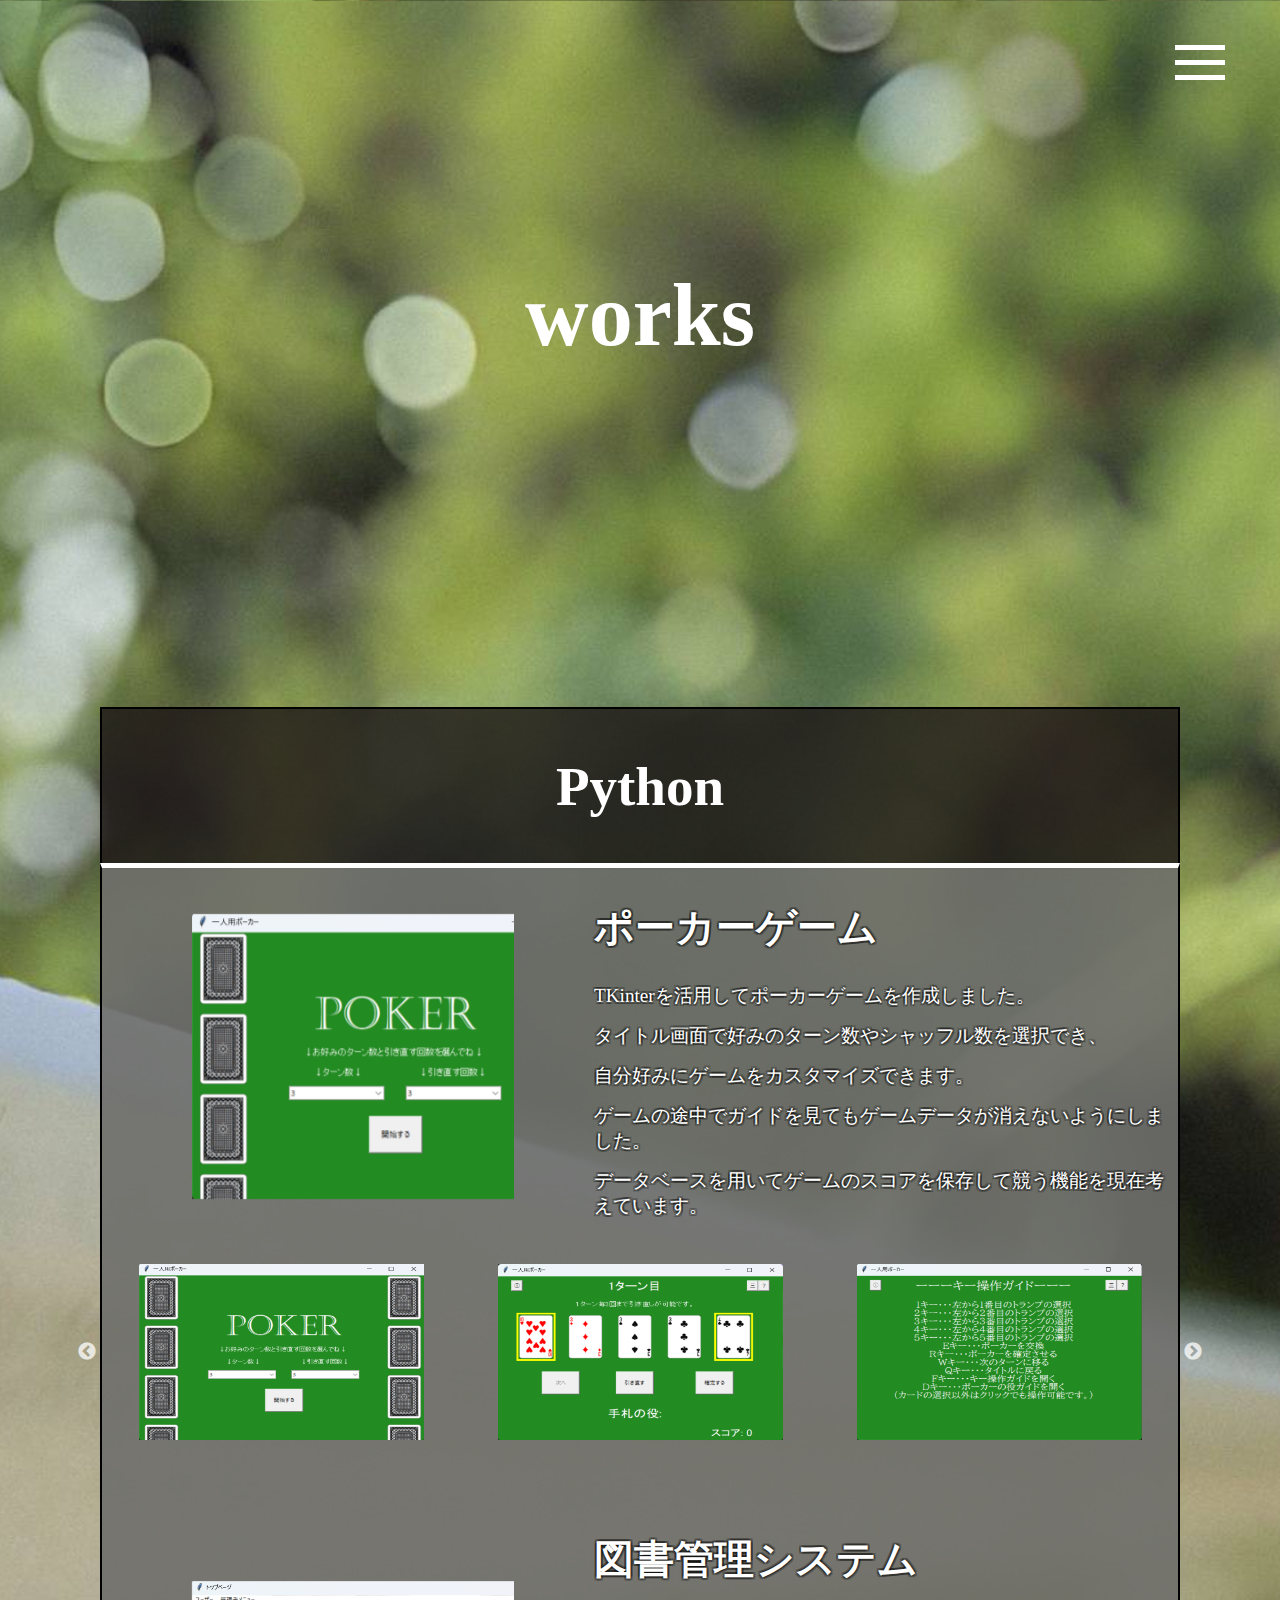
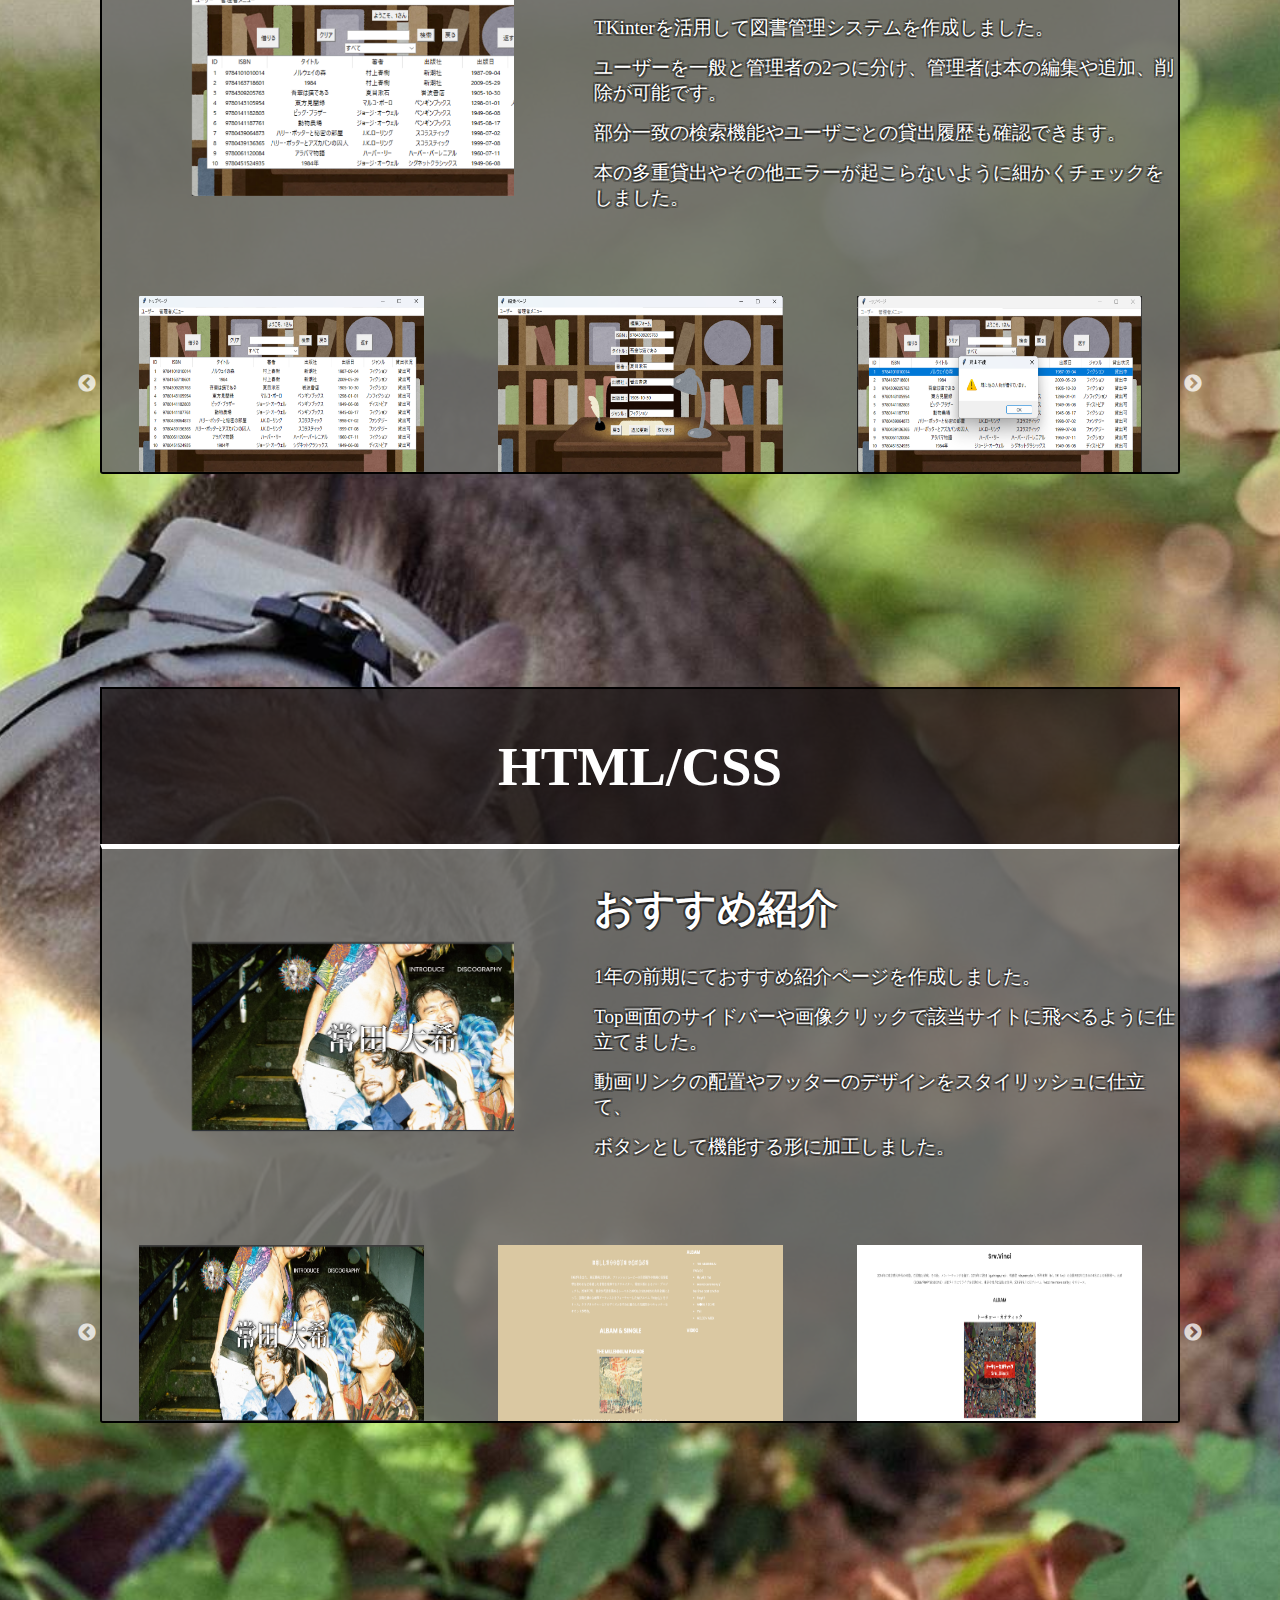
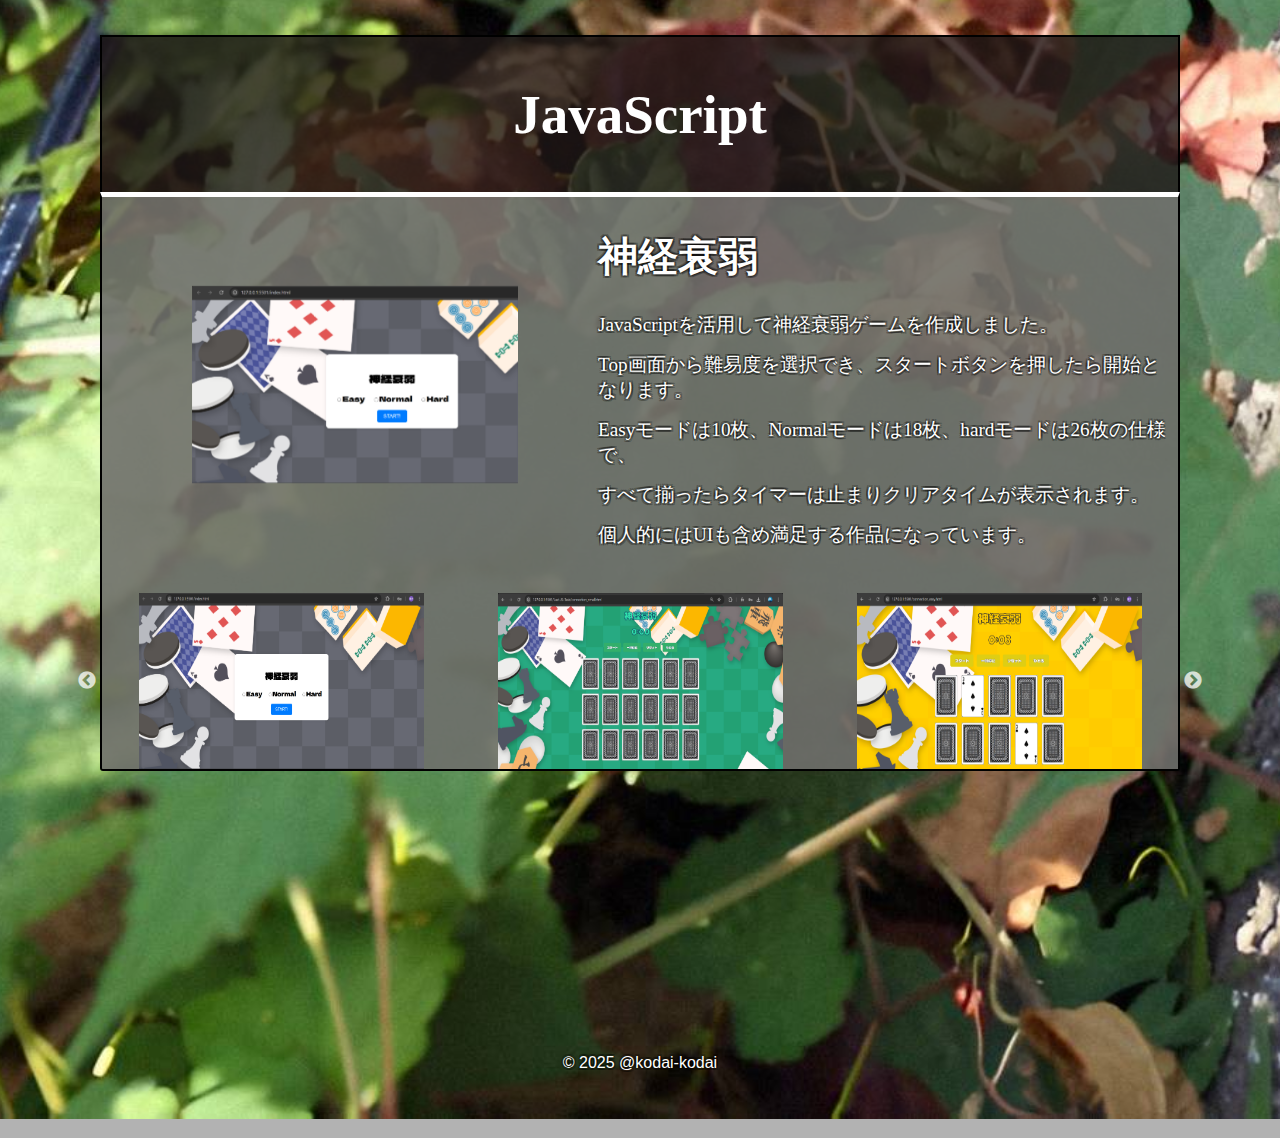
<file: docs/works.html>
<!DOCTYPE html>
<html lang="ja">

<head>
    <meta charset="UTF-8">
    <script src="https://code.jquery.com/jquery-3.5.1.min.js"></script>
    <meta name="viewport"
        content="width=device-width, initial-scale=1, minimum-scale=1, maximum-scale=1, user-scalable=no">

    <link href="https://cdn.jsdelivr.net/npm/bootstrap@5.0.2/dist/css/bootstrap.min.css" rel="stylesheet"
        integrity="sha384-EVSTQN3/azprG1Anm3QDgpJLIm9Nao0Yz1ztcQTwFspd3yD65VohhpuuCOmLASjC" crossorigin="anonymous">
    <link rel="stylesheet" href="./slick/slick.css">
    <link rel="stylesheet" href="./slick/slick-theme.css">
    <link rel="stylesheet" href="./style.css">
    <link rel="stylesheet" href="./workstyle.css">
    <title>成果物</title>
</head>

<body class="color">
    <header>
        <nav>
            <ul id="header-menu">
                <li class="header_li"><a href="#python">Python</a></li>
                <li class="header_li"><a href="#html">HTML/CSS</a></li>
                <li class="header_li"><a href="#js">JavaScript</a></li>
                <li class="header_li"><a href="./index.html#Skill">戻る</a></li>
            </ul>
        </nav>
        <div id="hamburger" class="hamburger">
            <span></span><span></span><span></span>
        </div>
        <div class="title">
            <h1 id="title">works</h1>
            <h1 id="hide_title">works</h1>
        </div>
    </header>
    <div class="center-wrapper">
        <main>
            <section id="python">
                <div class="sectitle">
                    <h2>Python</h2>
                </div>
                <div class="content">
                    <div class="nakami" id="pokerLink">
                        <div class="pokerimgs">
                            <div><img src="./img_works/Screenshot pokertitle.png" alt="title"></div>
                            <div><img src="./img_works/Screenshot 2025-06-19 120253.png" alt="main"></div>
                            <div><img src="./img_works/Screenshot pokerguide.png" alt="guide"></div>
                            <div><img src="./img_works/Screenshot pokeratk.png" alt="atk"></div>
                        </div>
                        <div class="text" id="pokerp">
                            <h3>ポーカーゲーム</h3>
                            <p class="top">TKinterを活用してポーカーゲームを作成しました。</p>
                            <p>タイトル画面で好みのターン数やシャッフル数を選択でき、</p>
                            <p>自分好みにゲームをカスタマイズできます。</p>
                            <p>ゲームの途中でガイドを見てもゲームデータが消えないようにしました。</p>
                            <p>データベースを用いてゲームのスコアを保存して競う機能を現在考えています。</p>
                        </div>
                    </div>
                    <div class="pokerWorks" id="poker">
                        <div><img src="./img_works/Screenshot pokertitle.png" alt="title"></div>
                        <div><img src="./img_works/Screenshot 2025-06-19 120253.png" alt="main"></div>
                        <div><img src="./img_works/Screenshot pokerguide.png" alt="guide"></div>
                        <div><img src="./img_works/Screenshot pokeratk.png" alt="atk"></div>
                    </div>

                    <div class="nakami" id="booksLink">
                        <div class="booksimgs">
                            <div><img src="./img_works/Screenshot 2025-06-19 114857.png" alt="top"></div>
                            <div><img src="./img_works/Screenshot booksUpdate.png" alt="update"></div>
                            <div><img src="./img_works/Screenshot booksBorrow.png" alt="borrow"></div>
                            <div><img src="./img_works/Screenshot rireki.png" alt="rireki"></div>
                        </div>
                        <div class="text" id="booksp">
                            <h3>図書管理システム</h3>
                            <p class="top">TKinterを活用して図書管理システムを作成しました。</p>
                            <p>ユーザーを一般と管理者の2つに分け、管理者は本の編集や追加、削除が可能です。</p>
                            <p>部分一致の検索機能やユーザごとの貸出履歴も確認できます。</p>
                            <p>本の多重貸出やその他エラーが起こらないように細かくチェックをしました。</p>
                        </div>
                    </div>
                    <div class="booksWorks">
                        <div><img src="./img_works/Screenshot 2025-06-19 114857.png" alt="top"></div>
                        <div><img src="./img_works/Screenshot booksUpdate.png" alt="update"></div>
                        <div><img src="./img_works/Screenshot booksBorrow.png" alt="borrow"></div>
                        <div><img src="./img_works/Screenshot rireki.png" alt="rireki"></div>
                    </div>
                </div>
            </section>
            <section id="html">
                <div class="sectitle">
                    <h2>HTML/CSS</h2>
                </div>
                <div class="content">
                    <div class="nakami" id="osusumeLink">
                        <div class="htmlimgs">
                            <div><img src="./img_works/Screenshot recoTop.png" alt="Top"></div>
                            <div><img src="./img_works/Screenshot recomain.png" alt="KingGnu"></div>
                            <div><img src="./img_works/Screenshot albam.png" alt="millepa"></div>
                            <div><img src="./img_works/Screenshot music.png" alt="Mrs"></div>
                        </div>
                        <div class="text" id="htmlp">
                            <h3>おすすめ紹介</h3>
                            <p class="top">1年の前期にておすすめ紹介ページを作成しました。</p>
                            <p>Top画面のサイドバーや画像クリックで該当サイトに飛べるように仕立てました。</p>
                            <p>動画リンクの配置やフッターのデザインをスタイリッシュに仕立て、</p>
                            <p>ボタンとして機能する形に加工しました。</p>
                        </div>
                    </div>
                    <div class="htmlWorks">
                        <div><img src="./img_works/Screenshot recoTop.png" alt="Top"></div>
                        <div><img src="./img_works/Screenshot recomain.png" alt="KingGnu"></div>
                        <div><img src="./img_works/Screenshot albam.png" alt="millepa"></div>
                        <div><img src="./img_works/Screenshot music.png" alt="Mrs"></div>
                    </div>
                </div>
            </section>
            <section id="js">
                <div class="sectitle">
                    <h2>JavaScript</h2>
                </div>
                <div class="content">
                    <div class="nakami" id="sinkeiLink">
                        <div class="jsimgs">
                            <div><img src="./img_works/Screenshot top.png" alt="top"></div>
                            <div><img src="./img_works/Screenshot normal.png" alt="normal"></div>
                            <div><img src="./img_works/Screenshot easy.png" alt="ez"></div>
                            <div><img src="./img_works/Screenshot hard.png" alt="hard"></div>
                        </div>
                        <div class="text" id="jsp">
                            <h3>神経衰弱</h3>
                            <p class="top">JavaScriptを活用して神経衰弱ゲームを作成しました。</p>
                            <p>Top画面から難易度を選択でき、スタートボタンを押したら開始となります。</p>
                            <p>Easyモードは10枚、Normalモードは18枚、hardモードは26枚の仕様で、</p>
                            <p>すべて揃ったらタイマーは止まりクリアタイムが表示されます。</p>
                            <p>個人的にはUIも含め満足する作品になっています。</p>
                        </div>
                    </div>
                    <div class="jsWorks">
                        <div><img src="./img_works/Screenshot top.png" alt="top"></div>
                        <div><img src="./img_works/Screenshot normal.png" alt="normal"></div>
                        <div><img src="./img_works/Screenshot easy.png" alt="ez"></div>
                        <div><img src="./img_works/Screenshot hard.png" alt="hard"></div>
                    </div>
                </div>
            </section>
        </main>
        <footer>
            <p>&copy; 2025 @kodai-kodai</p>
        </footer>
        <script src="https://code.jquery.com/jquery-3.6.0.min.js"></script>
        <script src="./slick/slick.min.js"></script>
        <script type="text/javascript" src="./style.js"></script>
    </div>
</body>

</html>
</file>
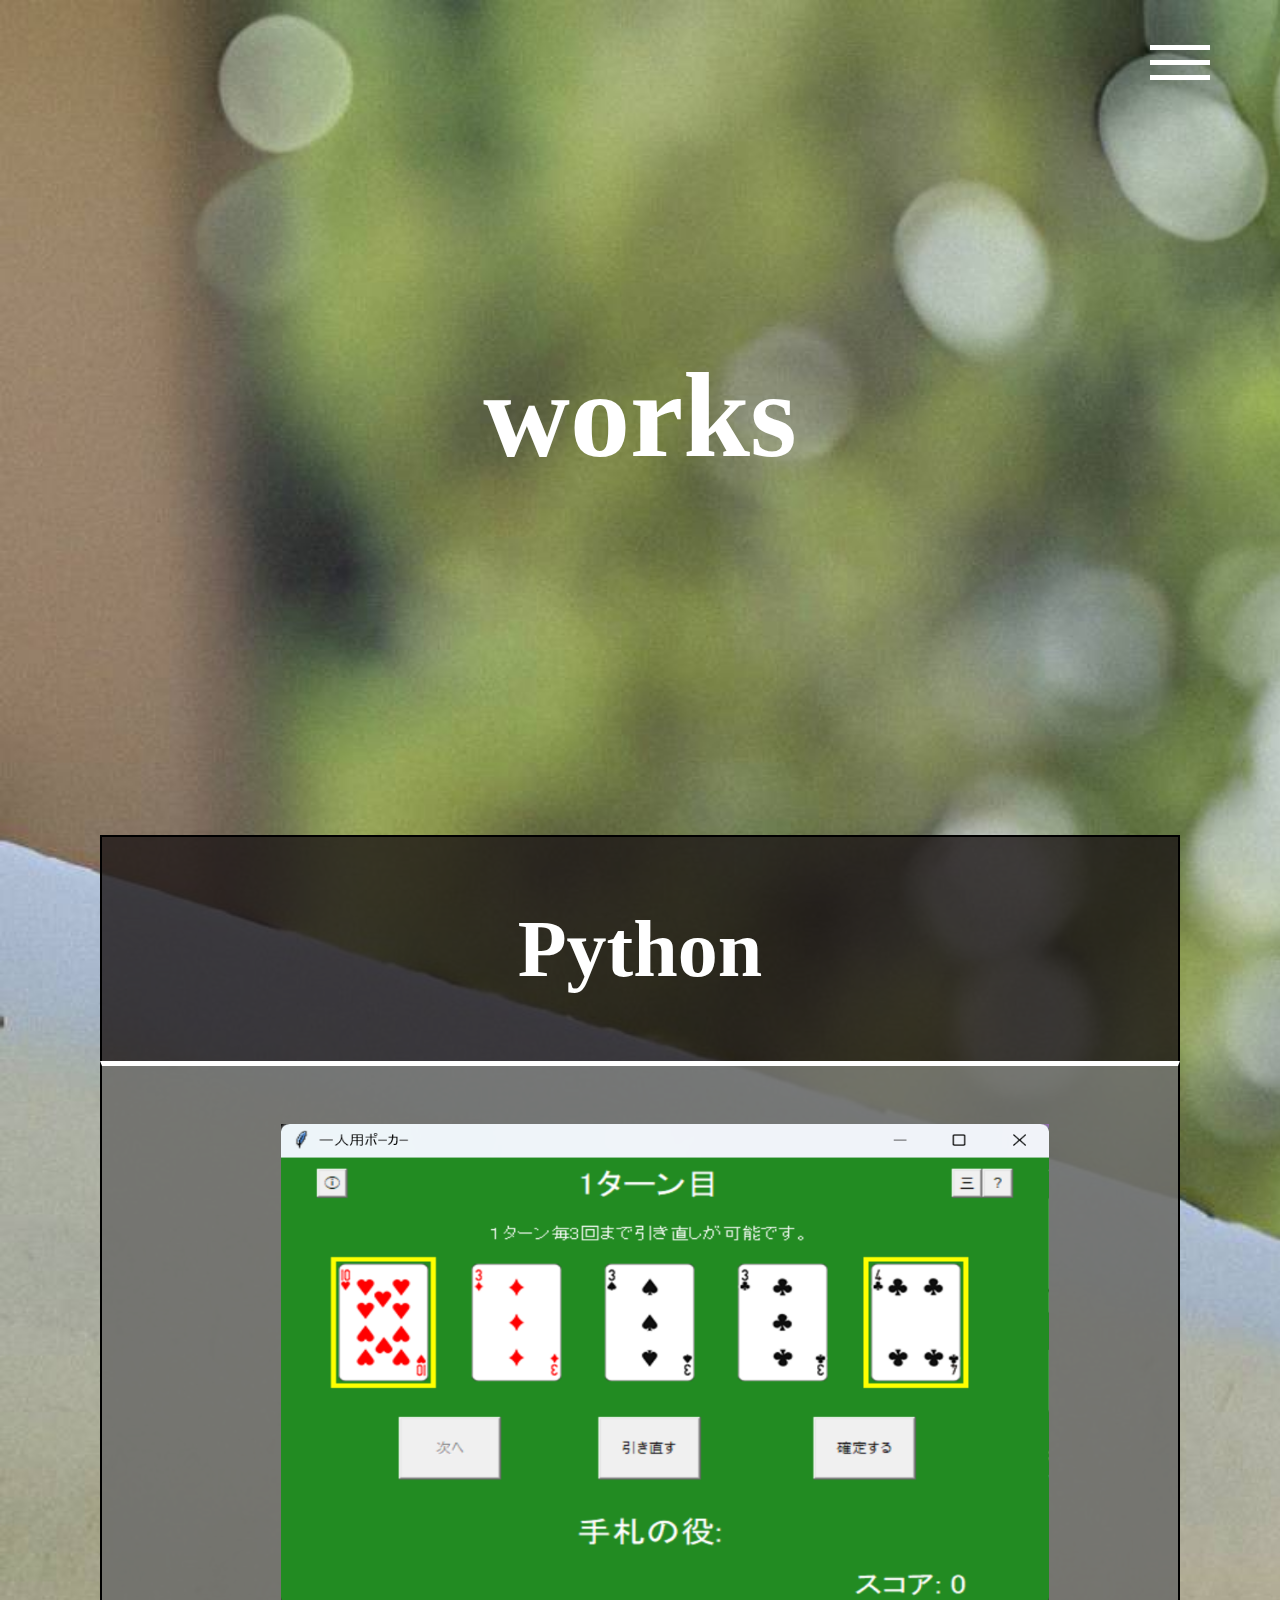
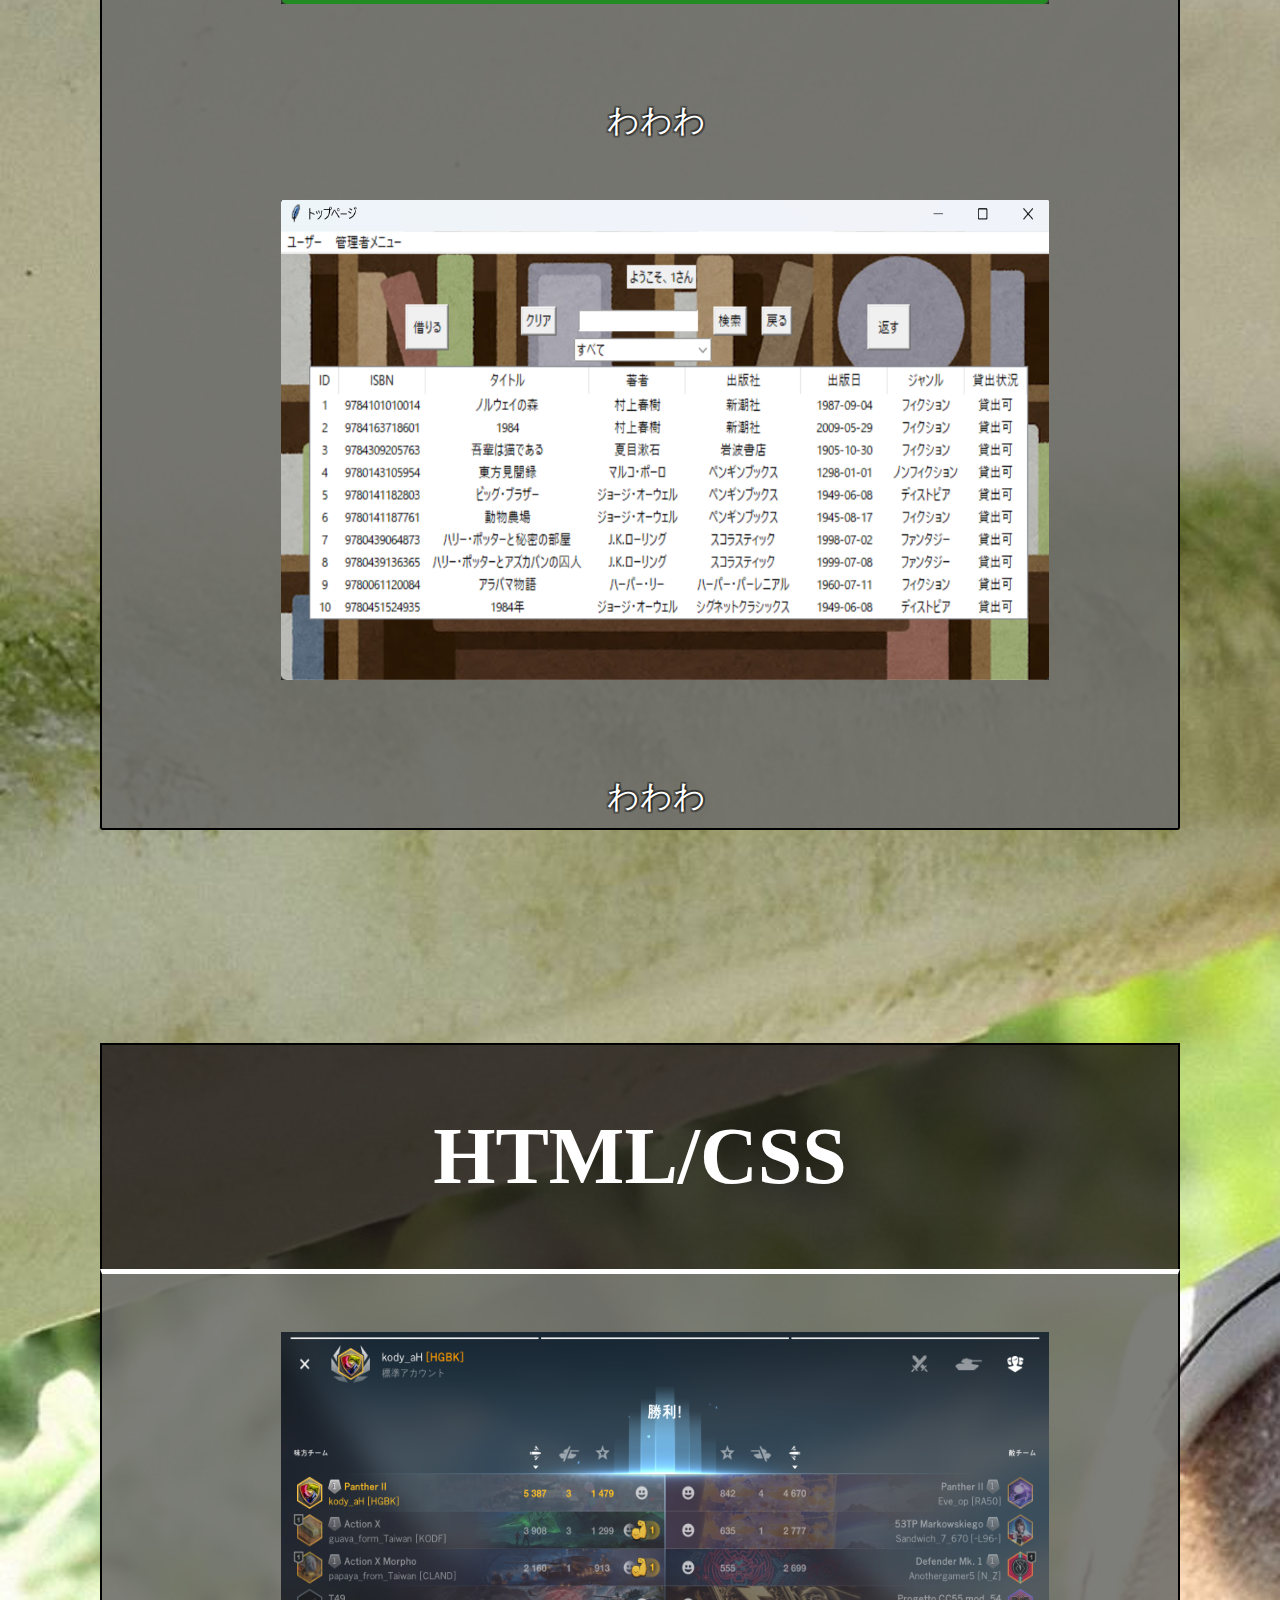
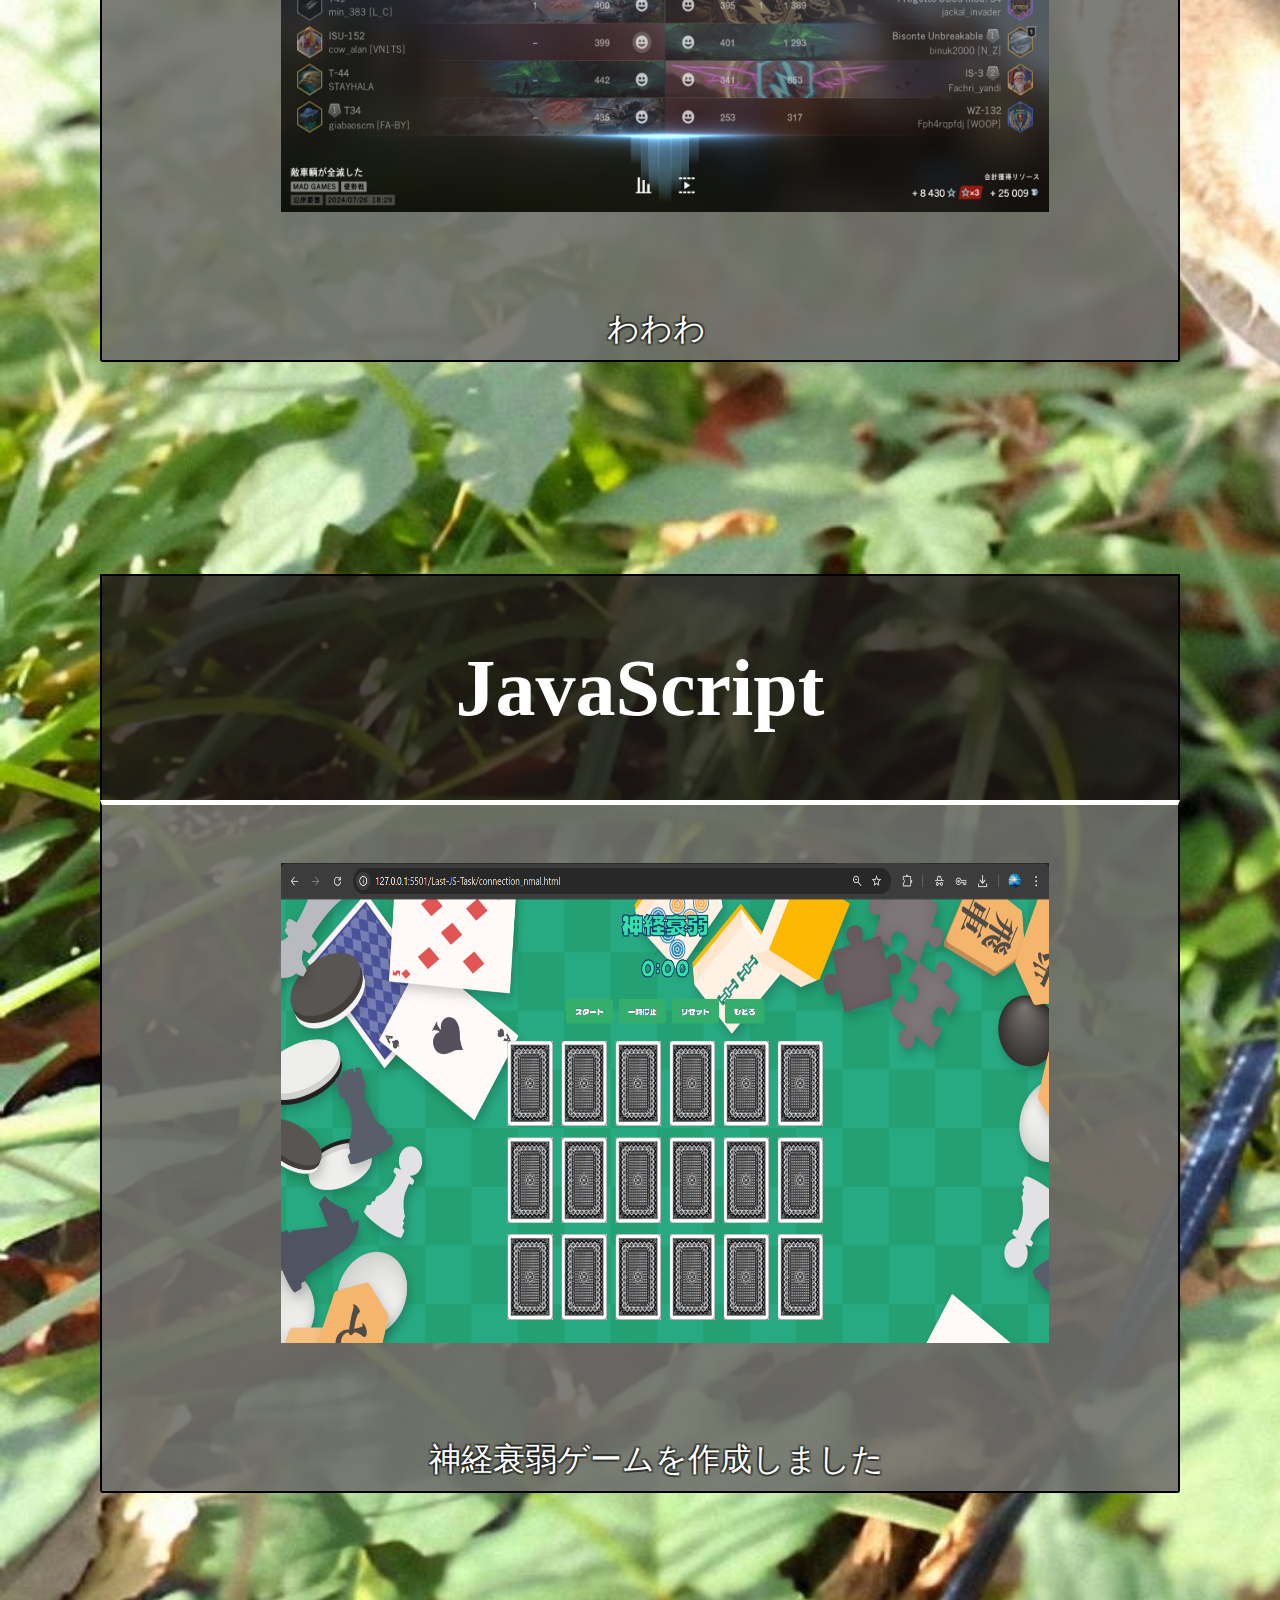
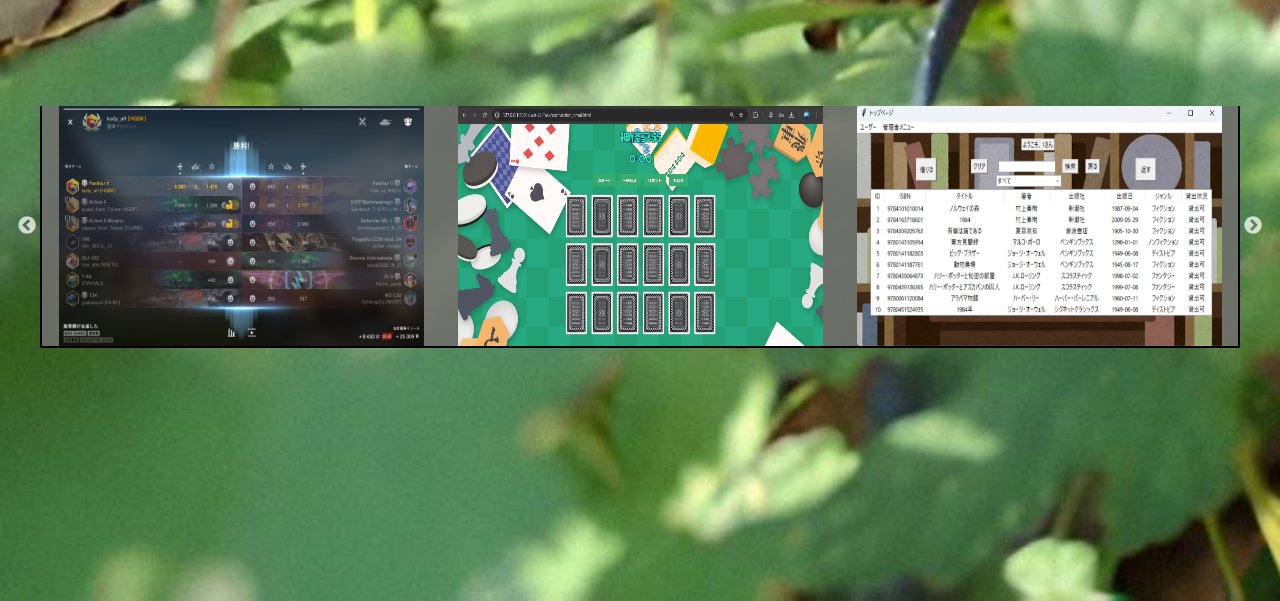
<file: hoge/aaa.html>
<!DOCTYPE html>
<html lang="ja">

<head>
    <meta charset="UTF-8">
    <script src="https://code.jquery.com/jquery-3.5.1.min.js"></script>
    <meta name="viewport"
        content="width=device-width, initial-scale=1, minimum-scale=1, maximum-scale=1, user-scalable=no">

    <link href="https://cdn.jsdelivr.net/npm/bootstrap@5.0.2/dist/css/bootstrap.min.css" rel="stylesheet"
        integrity="sha384-EVSTQN3/azprG1Anm3QDgpJLIm9Nao0Yz1ztcQTwFspd3yD65VohhpuuCOmLASjC" crossorigin="anonymous">
    <link rel="stylesheet" href="../slick/slick.css">
    <link rel="stylesheet" href="../slick/slick-theme.css">
    <link rel="stylesheet" href="./hoge.css">
    <link rel="stylesheet" href="./hogewk.css">
    <title>成果物</title>
</head>

<body class="color">
    <header>
        <nav>
            <ul id="header-menu">
                <li class="header_li"><a href="#Python">Python</a></li>
                <li class="header_li"><a href="#HTMLCSS">HTML/CSS</a></li>
                <li class="header_li"><a href="#JavaScript">JavaScript</a></li>
                <li class="header_li"><a href="./piyo.html#Skill">戻る</a></li>
            </ul>
        </nav>
        <div id="hamburger" class="hamburger">
            <span></span><span></span><span></span>
        </div>
        <div class="title">
            <h1 id="title">works</h1>
            <h1 id="hide_title">works</h1>
        </div>
    </header>
    <main>
        <section>
            <div class="sectitle">
                <h2>Python</h2>
            </div>
            <div class="content">
                <div class="nakami">
                    <img src="../img_works/スクリーンショット 2025-06-19 120253.png" alt="ポーカーゲーム" class="worksImg">
                    <p>わわわ</p>
                </div>
                <div class="nakami">
                    <img src="../img_works/スクリーンショット 2025-06-19 114857.png" alt="図書管理システム" class="worksImg">
                    <p>わわわ</p>
                </div>
            </div>
            </div>
        </section>
        <section>
            <div class="sectitle">
                <h2>HTML/CSS</h2>
            </div>
            <div class="content">
                <div class="nakami">
                    <img src="../img_works/スクリーンショット 2024-07-26 183440.png" alt="おすすめ紹介" class="worksImg">
                    <p>わわわ</p>
                </div>
            </div>
        </section>
        <section>
            <div class="sectitle">
                <h2>JavaScript</h2>
            </div>
            <div class="content">
                <div class="nakami">
                    <img src="../img_works/スクリーンショット 2025-06-19 120722.png" alt="神経衰弱" class="worksImg">
                    <p>神経衰弱ゲームを作成しました</p>
                </div>
            </div>
        </section>
        <div class="works">
            <div><img src="../img_works/スクリーンショット 2024-07-26 183440.png" alt="おすすめ紹介"></div>
            <div><img src="../img_works/スクリーンショット 2025-06-19 120722.png" alt="神経衰弱"></div>
            <div><img src="../img_works/スクリーンショット 2025-06-19 114857.png" alt="図書管理システム"></div>
            <div><img src="../img_works/スクリーンショット 2025-06-19 120253.png" alt="ポーカーゲーム"></div>
        </div>
    </main>
    <script src="https://code.jquery.com/jquery-3.6.0.min.js"></script>
    <script src="../slick/slick.min.js"></script>
    <script type="text/javascript" src="./huga.js"></script>

</body>

</html>
</file>
<file: docs/style.css>
@charset "utf-8";

@font-face {
    font-family: 'Inter';
    src: url('./fonts/Inter/Inter-VariableFont_opsz\,wght.ttf') format('truetype');
    /* 適切なフォーマットを指定 */
}

/* bodyタグ */
.color {
    height: 100%;
    font-family: Arial, sans-serif;
    background-color: rgb(178, 178, 178);
    background-image: url(./img/1750845325733_6e3c6g_2_0.jpg);
    background-size: cover;
    background-position: center;
    /* min-width/max-width は削除 */
}

.center-wrapper {
    max-width: 1280px;
    min-width: 1160px;
    margin: 0 auto;
}


/* .titleはflexで中央寄せ */
.title {
    position: relative;
    width: 100%;
    height: 12rem;
    /* 少し高さを増やすと重なりが見やすい */
    display: flex;
    align-items: center;
    justify-content: center;
    margin-top: 10rem;
}


/* 2つのタイトルを中央に絶対配置で重ねる */
#title,
#hide_title {
    position: absolute;
    left: 50%;
    top: 50%;
    transform: translate(-50%, -50%);
    width: max-content;
    text-align: center;
    font-size: 5.5rem;
    pointer-events: none;
    font-family: 'Inter Medium', 'Noto Sans JP', serif;

}

#hide_title {
    color: rgb(0, 0, 0);
    z-index: 1;
    text-shadow: 8px 15px 0 rgba(0, 0, 0, 0.5);
    opacity: 0;
    visibility: hidden;
    /* optionalだけどより安全 */
    animation: fadeBehind 1.8s ease-in forwards;
    animation-delay: 1s;



}

#title {
    color: #fff;
    z-index: 2;
    animation: floatInMain 1.4s ease-out forwards;
    animation-delay: 0.3s;



}

@keyframes floatInMain {
    0% {
        opacity: 0;
        transform: translate(-50%, -55%) scale(0.95);
    }

    60% {
        opacity: 1;
        transform: translate(-50%, -52%) scale(1.02);
    }

    100% {
        transform: translate(-50%, -50%) scale(1);
    }
}

@keyframes fadeBehind {
    0% {
        opacity: 0;
        visibility: hidden;
    }

    100% {
        opacity: 0.6;
        visibility: visible;
        transform: translate(-49%, -50%) scale(1);
    }
}




header {
    position: relative;
    width: 100%;
    height: 20rem;
    /* 必要なら適切な高さを設定 */
    text-align: center;
}


nav {
    position: fixed;
    top: 24px;
    width: 100%;
    z-index: 10;
}

nav a {
    margin: 0 auto;
    text-decoration: none;
    color: #fff;
    font-weight: bold;
    text-shadow:
        2px 2px 0 rgba(0, 0, 0, 0.25),
        -2px 2px 0 rgba(0, 0, 0, 0.25),
        2px -2px 0 rgba(0, 0, 0, 0.25),
        -2px -2px 0 rgba(0, 0, 0, 0.25),
        2px 0px 0 rgba(0, 0, 0, 0.25),
        -2px 0px 0 rgba(0, 0, 0, 0.25),
        0px 2px 0 rgba(0, 0, 0, 0.25),
        0px -2px 0 rgba(0, 0, 0, 0.25);
}

#header-menu {
    /*最初はナビゲーションボタンは非表示*/
    display: none;
    font-size: 1rem;
    margin: 0 2rem 0 1rem;
}

.header_li {
    padding: 8px;
    font-size: 2rem;
    display: block;
    text-align: left;

}



footer {
    color: #fff;
    text-align: center;
    padding: 1rem 0;
}



.hamburger {
    position: fixed;
    top: 40px;
    right: 80px;
    cursor: pointer;
    width: 50px;
    height: 100px;
    z-index: 10;
}

.hamburger span {
    /*3本の線を作る*/
    transition: all .3s;
    position: absolute;
    height: 5px;
    background-color: #fff;

    width: 100%;
    z-index: 10;
}

.hamburger span:nth-of-type(1) {
    /*上の線の位置*/
    top: 5px;
}

.hamburger span:nth-of-type(2) {
    /*真ん中の線の位置*/
    top: 20px;
}

.hamburger span:nth-of-type(3) {
    /*下の線の位置*/
    top: 35px;
}

.hamburger.open span:nth-of-type(1) {
    /*openのとき、上の線を右斜めにする*/
    top: 10px;
    transform: translateY(6px) rotate(-33deg);
}

.hamburger.open span:nth-of-type(2) {
    /*真ん中の線を消す*/
    opacity: 0;
}

.hamburger.open span:nth-of-type(3) {
    /*下の線を左斜めにする*/
    top: 22px;
    transform: translateY(-6px) rotate(33deg);
}

main {
    margin-top: 12.2rem;
    text-align: center;
    color: #fff;
    padding: 2rem;
}

section {
    border-radius: 3px;
    max-width: 76.5%;
    margin: auto;

}

section h2 {
    font-size: 55px;
    font-family: 'Inter SemiBold', 'Noto Sans JP', serif;
}

.sectitle {
    background-color: rgba(29, 23, 23, 0.8);
    display: flex;
    justify-content: center;
    /* 水平方向の中央揃え */
    align-items: center;
    border-top: 2px solid #000000;
    border-right: 2px solid #000000;
    border-left: 2px solid #000000;
}


.content {
    border-top: 5px solid #fff;
    border-bottom: 2px solid #000000;
    border-right: 2px solid #000000;
    border-left: 2px solid #000000;
    padding-top: 10px;
    margin-bottom: 13.3rem;
    /* height: 50rem; */
    background-color: rgba(111, 111, 107, 0.9);
    border-bottom-left-radius: 3px;
    border-bottom-right-radius: 3px;
    font-family: 'Inter ExtraLight', 'Noto Sans JP', serif;
    position: relative;
    display: flex;
    /* justify-content: center; */
}


#skillCon,
#qualiCon {
    position: relative;
    margin-bottom: 0;
}

#skillCon {
    border-bottom: none;
}


#file_img {
    width: 300px;
    height: 400px;
    object-fit: cover;
    object-position: center;
    margin: 20px;
    /* margin-left: 247.55px; */
    border-radius: 3px;
}

p,
h3,
ul {
    text-shadow:
        1.6px 1.6px 0 rgba(0, 0, 0, 0.25),
        -1.6px 1.6px 0 rgba(0, 0, 0, 0.25),
        1.6px -1.6px 0 rgba(0, 0, 0, 0.25),
        -1.6px -1.6px 0 rgba(0, 0, 0, 0.25),
        1.6px 0px 0 rgba(0, 0, 0, 0.25),
        -1.6px 0px 0 rgba(0, 0, 0, 0.25),
        0px 1.6px 0 rgba(0, 0, 0, 0.25),
        0px -1.6px 0 rgba(0, 0, 0, 0.25);
    line-height: 2;
}

#Profile p {
    font-size: 1.3rem;
    font-family: 'Inter Medium', 'Noto Sans JP', serif;
    margin: 10px 20px;
    line-height: 2rem;
    /* margin-bottom: 0rem; */
    text-align: left;
}

.profilep {
    margin-top: 10px;
}

#myName {
    font-size: 2rem;
    text-align: left;
    margin-left: 20px;
}



.content p,
ul {
    font-family: 'Inter Medium', 'Noto Sans JP', serif;
    text-align: left;
}

.content p,
h3 {
    font-size: 1.2rem;
    margin: 2rem 0 0 5rem;
}

.content ul {
    font-size: 1.5rem;
    transition: .3s;
    /* リストを表示できるようにする */
    /* overflow: visible; */
    margin: 1rem 3rem 1rem 10px;
}

.content li {
    margin: 15px 0px;
    position: relative;
    /* padding-left: 1.2em; */
}

.linkLi {
    list-style: none;
    position: relative;
    padding-left: 1.5em;
}

.linkLi a {
    padding-left: 0;
    /* ←▶の分だけ左に余白を確保 */
}

.dummyLi {
    list-style-position: inside;

}

@keyframes wobble-horizontal {
    0% {
        transform: translateX(0);
    }

    25% {
        transform: translateX(2px);
    }

    50% {
        transform: translateX(0);
    }

    75% {
        transform: translateX(-2px);
    }

    100% {
        transform: translateX(0);
    }
}

.linkLi::before {
    content: "▶";
    position: absolute;
    left: 0px;
    animation: wobble-horizontal 0.8s ease-in-out infinite;
    /* ←通常状態で常時揺れる！ */
    transition: color 0.3s ease;
}

.linkLi:hover::before {
    color: #00ffc8;
}


.content a {
    text-decoration: none;
    color: #fff;
}


#hoverIconSkill {
    /* 画面上で固定 */
    position: absolute;
    /* 表示位置（調整可） */
    top: 13%;
    /* 表示位置（調整可） */
    right: 10%;
    width: 30rem;
    height: 17rem;
    opacity: 1;
    pointer-events: none;
    /* マウス操作の邪魔をしない */
    transition: opacity 0.3s ease, transform 0.3s ease;
    z-index: 100;
    border: 2px solid black;
    /* 額縁の枠 */
    /* 画像をきれいに収める */
    box-shadow: inset 0 0 12px rgba(0, 0, 0, 0.25);
}

#hoverIconQuali {
    /* 画面上で固定 */
    position: absolute;
    /* 表示位置（調整可） */
    top: 10%;
    /* 表示位置（調整可） */
    right: 15%;
    width: 11rem;
    height: 22rem;
    opacity: 1;
    pointer-events: none;
    /* マウス操作の邪魔をしない */
    transition: opacity 0.3s ease, transform 0.3s ease;
    z-index: 100;
    border: 2px solid black;
    /* 額縁の枠 */
    /* 画像をきれいに収める */
    box-shadow: inset 0 0 12px rgba(0, 0, 0, 0.25);
}


#hobby_content {
    justify-content: center;
}

/* めっちゃ趣味の画像処理 ここから492まで */
.hobby_img {
    display: flex;
    justify-content: start;
    gap: 10px;
    padding: 0 15px;
    /* margin-left: 30px; */
    align-items: center;
    position: relative;
}


.hobby_img img {
    position: relative;
    cursor: pointer;
    transition:
        width 0.7s cubic-bezier(0.4, 0, 0.2, 1),
        border 0.17s cubic-bezier(0.4, 0, 0.2, 1),
        box-shadow 0.17s cubic-bezier(0.4, 0, 0.2, 1),
        transform 0.2s;
    width: 11rem;
    height: 27rem;
    margin: 20px 15px;
    object-fit: cover;
    object-position: center;
    border-radius: 3px;

}

.hobby_img img.selected {
    margin-left: 1rem;
    width: 23rem;
    border: 4px solid #fff;
    box-shadow: 0 0 10px #0005;
}


.hobby_img img:hover {
    border: 4px solid #ffffff;
    box-shadow: 0 0 20px #ffffffaa;
    transform: scale(0.98);
    /* transition: all 0.4s; */
    z-index: 2;
}

.hobby_img img.hide {
    display: none;
}

.hobby_img_item {
    position: relative;
    display: inline-block;
}

.hobby_img_item::before {
    text-shadow:
        1.6px 1.6px 0 rgba(0, 0, 0, 0.25),
        -1.6px 1.6px 0 rgba(0, 0, 0, 0.25),
        1.6px -1.6px 0 rgba(0, 0, 0, 0.25),
        -1.6px -1.6px 0 rgba(0, 0, 0, 0.25),
        1.6px 0px 0 rgba(0, 0, 0, 0.25),
        -1.6px 0px 0 rgba(0, 0, 0, 0.25),
        0px 1.6px 0 rgba(0, 0, 0, 0.25),
        0px -1.6px 0 rgba(0, 0, 0, 0.25);
    font-family: "Inter SemiBold";
    content: "click! \▶";
    animation: wobble-horizontal 0.8s ease-in-out infinite;
    position: absolute;
    top: 10px;
    right: 202px;
    font-size: 1.2rem;
    color: #fff;
    border-radius: 50%;
    width: 1em;
    height: 1em;
    display: flex;
    align-items: center;
    justify-content: center;
    pointer-events: none;
    z-index: 3;
    transition: all 0.3s;
    opacity: 0.85;
}

.hobby_img_item:hover::before {
    color: #00ffc8;
    opacity: 1;
}

/* 修正: selected状態では▶を完全に非表示 */
.hobby_img_item.selected::before {
    content: "";
    display: none;
    opacity: 0;
    visibility: hidden;
}

/* 修正: hide状態でも▶は非表示 */
.hobby_img_item.hide::before {
    display: none;
}

/* 趣味紹介文 */
.hobby-desc p {
    font-size: 1.4rem;
    color: #fff;
    margin-top: 1rem;
    min-height: 2em;
    line-height: 30px;
    text-align: left;
    transition: opacity 0.5s;
    margin-left: 1px;
    opacity: 1;
}

.hobby-desc h3 {
    font-size: 1.8rem;
    text-align: left;
    margin-left: 0;
}

#atank:hover {
    color: rgb(14, 156, 99);

}

#atank::after {
    content: "";
    display: none !important;
}

/* slick実装(skillのスライド画像) */
.worksByIndex {
    background-color: rgba(111, 111, 107, 0.9);
    margin-bottom: 13.3rem;
    border-bottom: 2px solid #000000;
    border-right: 2px solid #000000;
    border-left: 2px solid #000000;
}

.worksByIndex img {
    background-color: rgba(111, 111, 107, 0.9);
    width: 17.8rem;
    height: 11rem;
    margin: auto;
}

.worksByIndex p {
    text-align: center;
    margin: 0;
}


/* スキルセクションの画像表示 */
#hoverLabelSkill {
    text-shadow:
        1.6px 1.6px 0 rgba(0, 0, 0, 0.25),
        -1.6px 1.6px 0 rgba(0, 0, 0, 0.25),
        1.6px -1.6px 0 rgba(0, 0, 0, 0.25),
        -1.6px -1.6px 0 rgba(0, 0, 0, 0.25),
        1.6px 0px 0 rgba(0, 0, 0, 0.25),
        -1.6px 0px 0 rgba(0, 0, 0, 0.25),
        0px 1.6px 0 rgba(0, 0, 0, 0.25),
        0px -1.6px 0 rgba(0, 0, 0, 0.25);
    position: absolute;
    top: 6px;
    right: 7rem;
    width: 30rem;
    font-family: "Inter SemiBold";
    text-align: center;
    color: #fff;
    font-size: 1.5rem;
    opacity: 0;
    pointer-events: none;
    transition: opacity 0.3s;
    z-index: 101;
}

/* 資格セクションの画像表示 */
#hoverLabelQuali {
    text-shadow:
        1.6px 1.6px 0 rgba(0, 0, 0, 0.25),
        -1.6px 1.6px 0 rgba(0, 0, 0, 0.25),
        1.6px -1.6px 0 rgba(0, 0, 0, 0.25),
        -1.6px -1.6px 0 rgba(0, 0, 0, 0.25),
        1.6px 0px 0 rgba(0, 0, 0, 0.25),
        -1.6px 0px 0 rgba(0, 0, 0, 0.25),
        0px 1.6px 0 rgba(0, 0, 0, 0.25),
        0px -1.6px 0 rgba(0, 0, 0, 0.25);
    position: absolute;
    top: 6px;
    left: 49%;
    width: 30rem;
    font-family: "Inter SemiBold";
    text-align: center;
    color: #fff;
    font-size: 1.3rem;
    opacity: 0;
    pointer-events: none;
    transition: opacity 0.3s;
    z-index: 101;
}

/* セクションをフェードイン */
.fadeinSec {
    opacity: 0;
    transform: translateX(50px);
    transition: opacity 1.2s ease, transform 1.2s ease;
}

.fadeinSec.is-visible {
    opacity: 1;
    transform: translateY(0);
}
</file>
<file: docs/workstyle.css>
section {
    max-width: 90%;
}

.content {
    display: block;
    margin-top: 0;
}

.nakami {
    margin-top: 10px;
    display: flex;
}

.top {
    margin-top: 1rem;
}

.text p {
    margin-top: 15px;
}

.nakami p {
    text-align: left;
    line-height: 25px;
}
.nakami h3 {
    text-align: left;
    font-size: 2.5rem;
    margin-top: 0;
}


.pokerimgs img,
.booksimgs img,
.htmlimgs img,
.jsimgs img {
    margin: 8px 0 8px 90px;
    width: 400px;
    height: 20rem;
    object-fit: contain;
}

.pokerWorks,
.booksWorks,
.htmlWorks,
.jsWorks {
    border: none;
    margin: 2.5rem 0 0 0;
}

.pokerWorks img,
.booksWorks img,
.htmlWorks img,
.jsWorks img {
    width: 17.8rem;
    height: 11rem;
    margin: auto;
}

#poker {
    margin-bottom: 5rem;
}

/* margin: 上 右 下 左; */
</file>
<file: hoge/hoge.css>
@charset "utf-8";

@font-face {
    font-family: 'Inter';
    src: url('./fonts/Inter/Inter-VariableFont_opsz\,wght.ttf') format('truetype');
    /* 適切なフォーマットを指定 */
}

/* bodyタグ */
.color {
    height: 100%;
    font-family: Arial, sans-serif;
    background-color: rgb(178, 178, 178);
    /* background-image: url(../WIN_20250603_15_09_35_Pro.jpg); */
    background-image: url(../背景.JPG);
    background-image: url(../img/1750845325733_6e3c6g_2_0.jpg);
    background-size: cover;
}


/* .titleはflexで中央寄せ */
.title {
    position: relative;
    width: 100%;
    height: 12rem;
    /* 少し高さを増やすと重なりが見やすい */
    display: flex;
    align-items: center;
    justify-content: center;
    margin-top: 15rem;
}


/* 2つのタイトルを中央に絶対配置で重ねる */
#title,
#hide_title {
    position: absolute;
    left: 50%;
    top: 50%;
    transform: translate(-50%, -50%);
    width: max-content;
    text-align: center;
    font-size: 7.5rem;
    pointer-events: none;
    font-family: 'Inter Medium', 'Noto Sans JP', serif;

}

#hide_title {
    color: rgb(0, 0, 0);
    z-index: 1;
    text-shadow: 8px 15px 0 rgba(0, 0, 0, 0.5);
    opacity: 0;
    visibility: hidden;
    /* optionalだけどより安全 */
    animation: fadeBehind 1.8s ease-in forwards;
    animation-delay: 1s;



}

#title {
    color: #fff;
    z-index: 2;
    animation: floatInMain 1.4s ease-out forwards;
    animation-delay: 0.3s;



}

@keyframes floatInMain {
    0% {
        opacity: 0;
        transform: translate(-50%, -55%) scale(0.95);
    }

    60% {
        opacity: 1;
        transform: translate(-50%, -52%) scale(1.02);
    }

    100% {
        transform: translate(-50%, -50%) scale(1);
    }
}

@keyframes fadeBehind {
    0% {
        opacity: 0;
        visibility: hidden;
    }

    100% {
        opacity: 0.6;
        visibility: visible;
        transform: translate(-49%, -50%) scale(1);
    }
}




header {
    position: relative;
    width: 100%;
    height: 20rem;
    /* 必要なら適切な高さを設定 */
    text-align: center;
}


nav {
    position: fixed;
    top: 24px;
    width: 100%;
    z-index: 10;
}

nav a {
    margin: 0 auto;
    text-decoration: none;
    color: #fff;
    font-weight: bold;
    text-shadow:
        3px 3px 0 rgba(0, 0, 0, 0.25),
        -3px 3px 0 rgba(0, 0, 0, 0.25),
        3px -3px 0 rgba(0, 0, 0, 0.25),
        -3px -3px 0 rgba(0, 0, 0, 0.25),
        3px 0px 0 rgba(0, 0, 0, 0.25),
        -3px 0px 0 rgba(0, 0, 0, 0.25),
        0px 3px 0 rgba(0, 0, 0, 0.25),
        0px -3px 0 rgba(0, 0, 0, 0.25);
}

#header-menu {
    /*最初はナビゲーションボタンは非表示*/
    display: none;
    font-size: 2rem;
    margin: 0 2rem 0 2rem;
}

.header_li {
    padding: 8px;
    font-size: 3rem;
    display: block;
    text-align: left;

}



footer {
    color: #fff;
    text-align: center;
    padding: 1rem 0;
}



.hamburger {
    position: fixed;
    top: 40px;
    right: 100px;
    cursor: pointer;
    width: 60px;
    height: 100px;
    z-index: 10;
}

.hamburger span {
    /*3本の線を作る*/
    transition: all .3s;
    position: absolute;
    height: 5px;
    background-color: #fff;

    width: 100%;
    z-index: 10;
}

.hamburger span:nth-of-type(1) {
    /*上の線の位置*/
    top: 5px;
}

.hamburger span:nth-of-type(2) {
    /*真ん中の線の位置*/
    top: 20px;
}

.hamburger span:nth-of-type(3) {
    /*下の線の位置*/
    top: 35px;
}

.hamburger.open span:nth-of-type(1) {
    /*openのとき、上の線を右斜めにする*/
    top: 10px;
    transform: translateY(6px) rotate(-33deg);
}

.hamburger.open span:nth-of-type(2) {
    /*真ん中の線を消す*/
    opacity: 0;
}

.hamburger.open span:nth-of-type(3) {
    /*下の線を左斜めにする*/
    top: 22px;
    transform: translateY(-6px) rotate(33deg);
}

main {
    margin-top: 15.2rem;
    text-align: center;
    color: #fff;
    padding: 2rem;
}

section {
    border-radius: 3px;
    max-width: 75%;
    margin: auto;

}

section h2 {
    font-size: 80px;
    font-family: 'Inter SemiBold', 'Noto Sans JP', serif;
}

.sectitle {
    background-color: rgba(29, 23, 23, 0.8);
    display: flex;
    justify-content: center;
    /* 水平方向の中央揃え */
    align-items: center;
    border-top: 2px solid #000000;
    border-right: 2px solid #000000;
    border-left: 2px solid #000000;
}


.content {
    border-top: 5px solid #fff;
    border-bottom: 2px solid #000000;
    border-right: 2px solid #000000;
    border-left: 2px solid #000000;
    padding-top: 10px;
    margin-bottom: 13.3rem;
    /* height: 50rem; */
    background-color: rgba(111, 111, 107, 0.9);
    border-bottom-left-radius: 3px;
    border-bottom-right-radius: 3px;
    font-family: 'Inter ExtraLight', 'Noto Sans JP', serif;
    position: relative;
    display: flex;
}


#skillCon {
    margin-bottom: 0;
    border-bottom: none;
}

#file_img {
    width: 400px;
    height: 500px;
    object-fit: cover;
    object-position: center;
    margin: 20px;
    /* margin-left: 247.55px; */
    border-radius: 3px;
}

p,
ul {
    text-shadow:
        2px 2px 0 rgba(0, 0, 0, 0.25),
        -2px 2px 0 rgba(0, 0, 0, 0.25),
        2px -2px 0 rgba(0, 0, 0, 0.25),
        -2px -2px 0 rgba(0, 0, 0, 0.25),
        2px 0px 0 rgba(0, 0, 0, 0.25),
        -2px 0px 0 rgba(0, 0, 0, 0.25),
        0px 2px 0 rgba(0, 0, 0, 0.25),
        0px -2px 0 rgba(0, 0, 0, 0.25);
    line-height: 2;
}

#Profile p {
    font-size: 2rem;
    font-family: 'Inter Medium', 'Noto Sans JP', serif;
    margin: 20px;
    margin-top: 1rem;
    margin-bottom: 0.5rem;
    text-align: left;
}

#myName {
    font-size: 5rem;
}



.content p,
ul {
    font-family: 'Inter Medium', 'Noto Sans JP', serif;
    text-align: left;
}

.content p {
    font-size: 2rem;
    margin: 2rem 3rem 0 5rem;
}

.content ul {
    font-size: 2rem;
    transition: .3s;
    /* リストを表示できるようにする */
    /* overflow: visible; */
    margin: 2rem 3rem 1rem 30px;
}

.content li {
    margin: 15px;
    position: relative; /* これが基準になる */
}



.content a {
    text-decoration: none;
    color: #fff;
}

#hoverIcon {
    position:fixed;         /* 画面上で固定 */
    top: 32%;                /* 表示位置（調整可） */
    right: 20%;               /* 表示位置（調整可） */
    width: 40rem;
    height: 20rem;
    opacity: 0;
    pointer-events: none;    /* マウス操作の邪魔をしない */
    transition: opacity 0.3s ease;
    z-index: 100;
}


#atank:hover {
    color: rgb(14, 156, 99);

}

#atank::after {
    content: "";
    display: none !important;
}




.hobby_img {
    display: flex;
    /* margin: auto; */
    margin-left: 3rem;
    align-items: center;

}


.hobby_img img {
    cursor: pointer;
    transition:
        width 0.7s cubic-bezier(0.4, 0, 0.2, 1),
        border 0.17s cubic-bezier(0.4, 0, 0.2, 1),
        box-shadow 0.17s cubic-bezier(0.4, 0, 0.2, 1),
        transform 0.2s;
    width: 14rem;
    height: 36rem;
    margin: 20px 0 20px 3rem;
    object-fit: cover;
    object-position: center;
    border-radius: 3px;
}

.hobby_img img.selected {
    margin-left: 1rem;
    margin-right: auto;
    /* 必要に応じてサイズや枠線も調整 */
    /* transition: all 1s; */
    width: 30rem;
    border: 4px solid #fff;
    box-shadow: 0 0 10px #0005;
}

.hobby_img img:hover {
    border: 4px solid #ffffff;
    box-shadow: 0 0 20px #ffffffaa;
    transform: scale(0.98);
    /* transition: all 0.4s; */
    z-index: 2;
}

.hobby_img img.hide {
    display: none;
}

.hobby-desc p {
    font-size: 1.8rem;
    color: #fff;
    margin-top: 1rem;
    min-height: 2em;
    text-align: left;
    transition: opacity 0.5s;
    opacity: 1;
}

.works {
    background-color: rgba(111, 111, 107, 0.9);
    margin-bottom: 13.3rem;
    border-bottom: 2px solid #000000;
    border-right: 2px solid #000000;
    border-left: 2px solid #000000;
}

.works img {
    background-color: rgba(111, 111, 107, 0.9);
    width: 22.8rem;
    height: 15rem;
    /* border-radius: 10px; */
    margin: auto;
}

.works p {
    text-align: center;
    margin: 0;
}

.worksImg {
    width: 700px;
    height: 400px;
    margin: 3rem;
}
</file>
<file: hoge/hogewk.css>
section{
    max-width: 90%;
}
.content {
    display: block;
}
.nakami {
    margin-top: 3rem;
    /* display: flex;    */
}
.nakami p {
    text-align: center;

}
.nakami img {
    margin: 0 0 3rem 50px ;
    width: 48rem;
    height: 30rem;
    /* object-fit: contain; */
}
/* margin: 上 右 下 左; */
</file>
